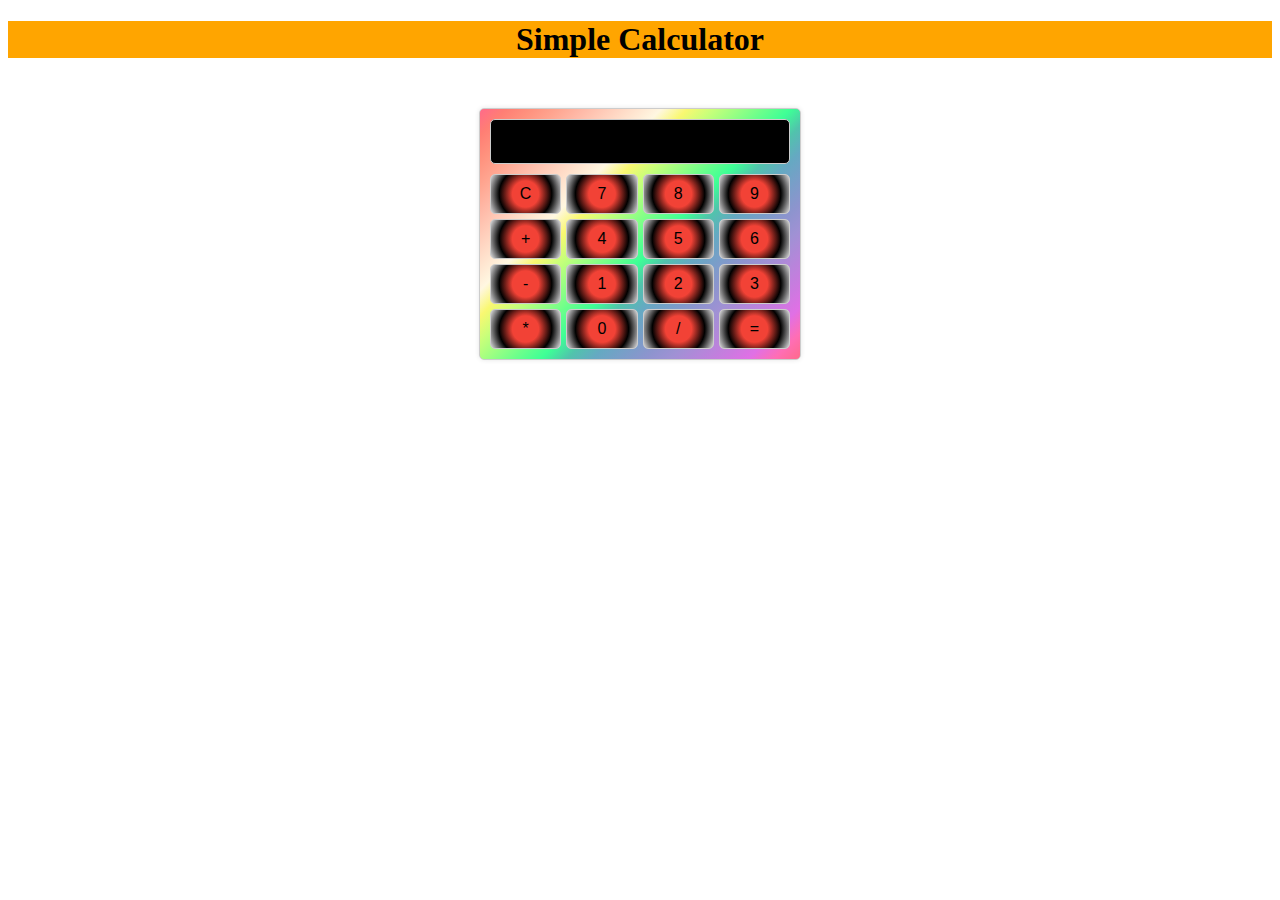
<file: Calculator/index.html>
<!DOCTYPE html>
<html>

<head>
    <link rel="stylesheet" type="text/css" href="style.css">
</head>

<body>

    <h1>Simple Calculator</h1>

    <div class="calculator">
        <input type="text" id="result" readonly>
        <div class="buttons">
            <button onclick="clearResult()">C</button>
            <button onclick="appendNumber(7)">7</button>
            <button onclick="appendNumber(8)">8</button>
            <button onclick="appendNumber(9)">9</button>
            <button onclick="appendOperator('+')">+</button>
            <button onclick="appendNumber(4)">4</button>
            <button onclick="appendNumber(5)">5</button>
            <button onclick="appendNumber(6)">6</button>
            <button onclick="appendOperator('-')">-</button>
            <button onclick="appendNumber(1)">1</button>
            <button onclick="appendNumber(2)">2</button>
            <button onclick="appendNumber(3)">3</button>
            <button onclick="appendOperator('*')">*</button>
            <button onclick="appendNumber(0)">0</button>
            <button onclick="appendOperator('/')">/</button>
            <button onclick="calculate()">=</button>
        </div>
    </div>

    <script src="script.js"></script>
</body>

</html>
</file>
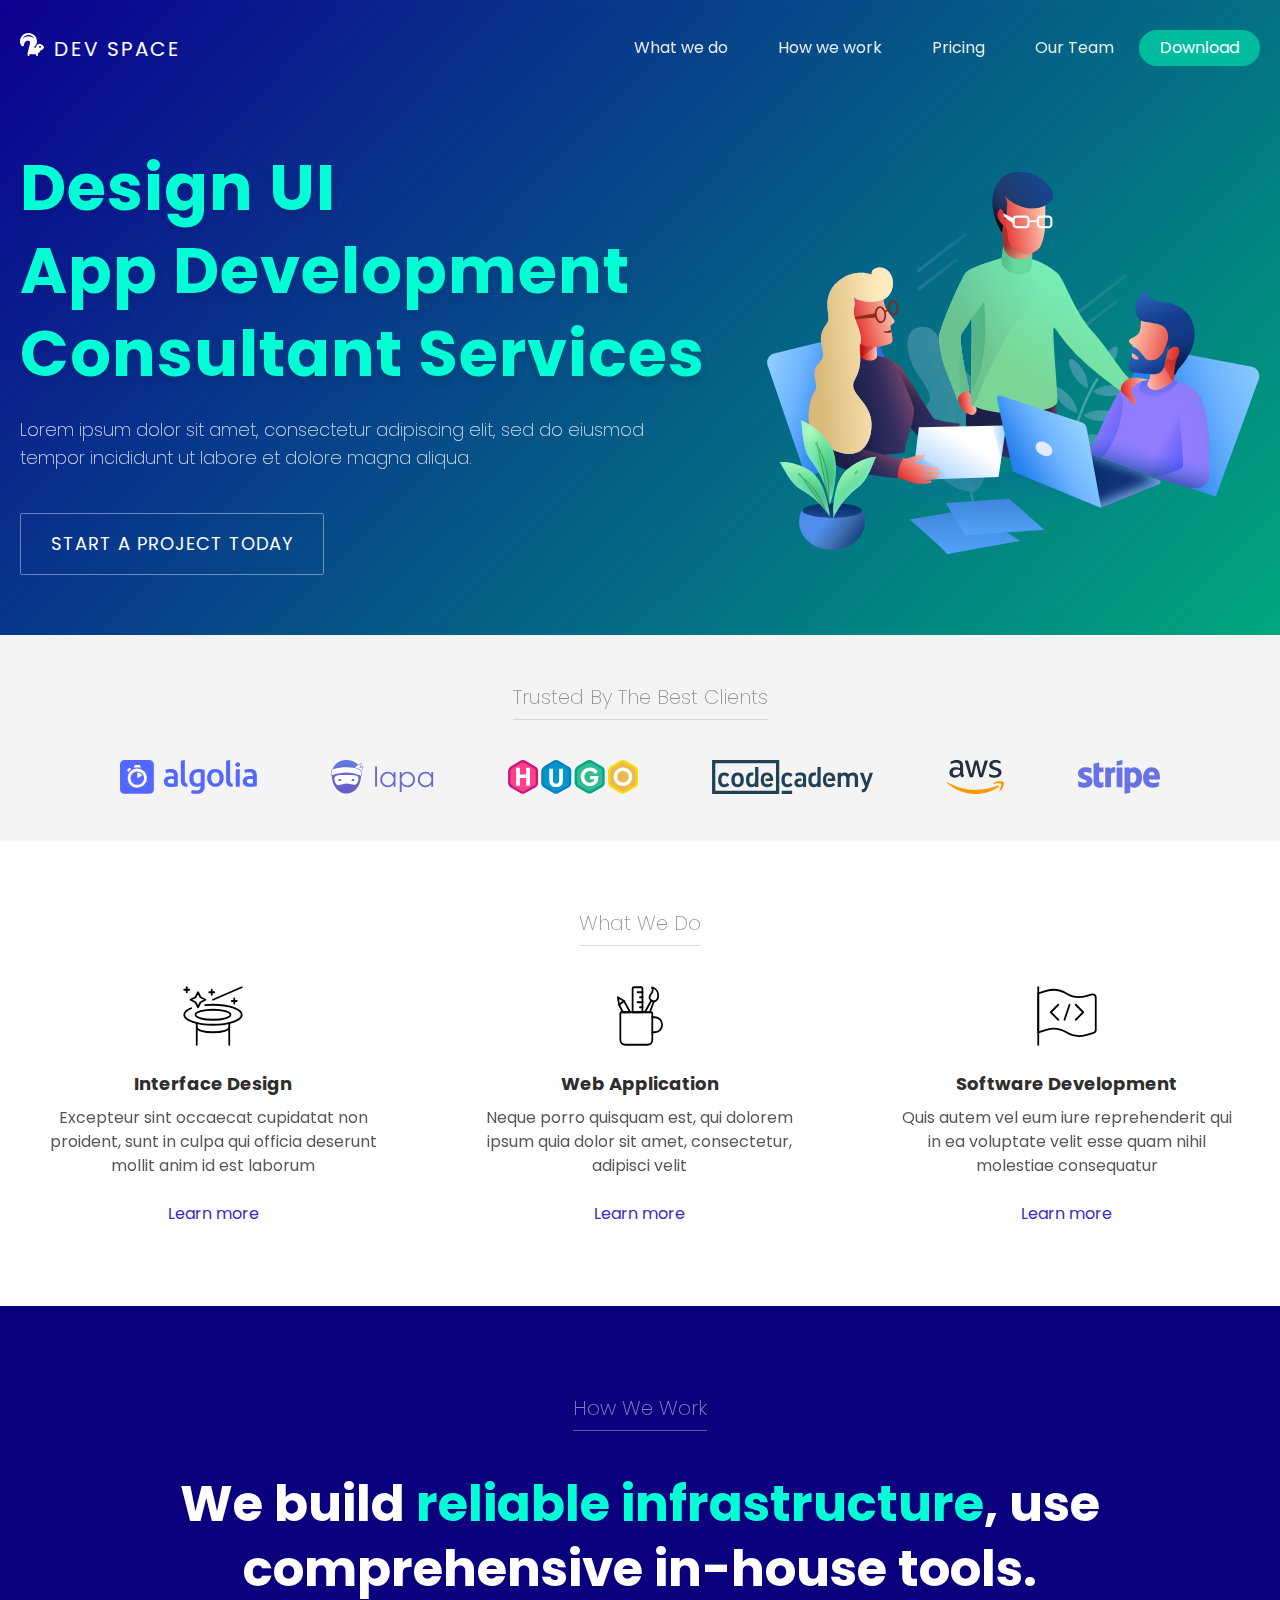
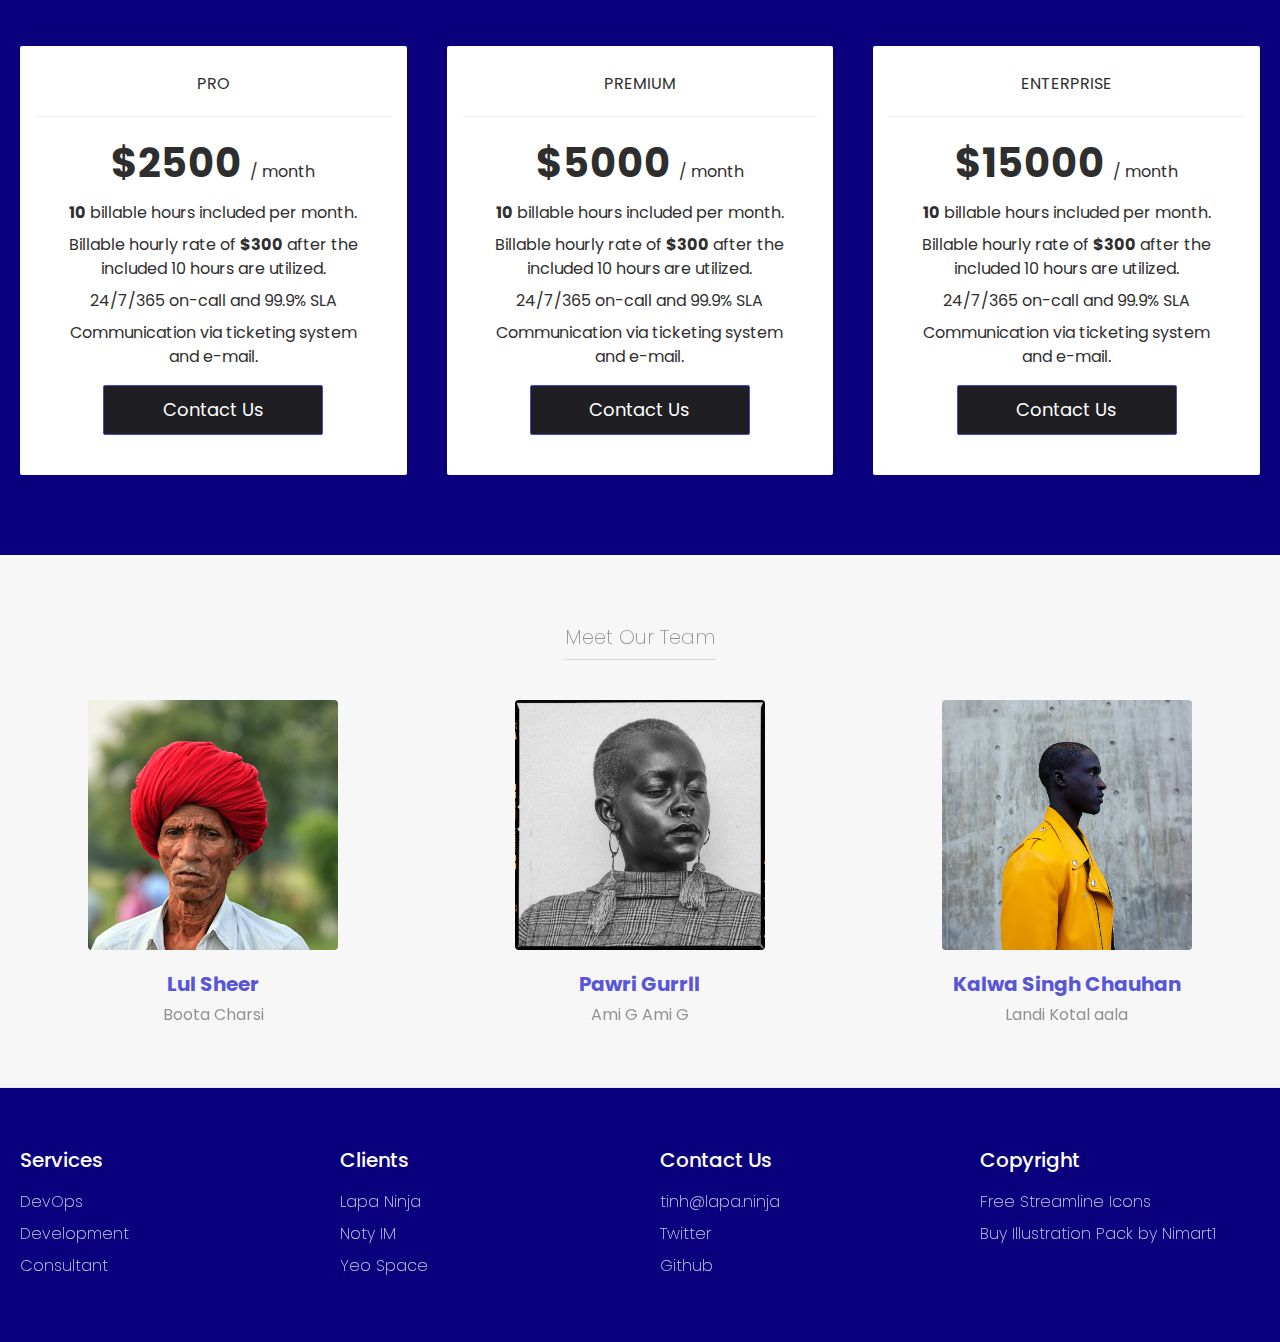
<file: Landing page/index.html>
<!DOCTYPE html>
<html lang="en">

<head>
    <meta name="generator" content="Hugo 0.48" />
    <meta charset="utf-8">
    <meta name="robots" content="index, follow">
    <meta name="viewport" content="width=device-width, initial-scale=1.0, shrink-to-fit=no">
    <meta http-equiv="x-ua-compatible" content="ie=edge">
    <title>Dev Space by Lapa Ninja</title>
    <meta name="keywords" content="yeo">
    <link href="https://fonts.googleapis.com/css?family=Poppins:200,400,700" rel="stylesheet">
    <link rel="stylesheet" href="./css/spectre.css">
    <link rel="stylesheet" href="./css/spectre-icons.css">
    <link rel="stylesheet" href="./css/spectre-exp.css">
    <link rel="stylesheet" href="./css/yeo.css">
    <meta property="og:title" content="">
    <meta property="og:url" content="">
    <meta property="og:description" content="">
    <meta property="og:site_name" content="">
    <meta property="og:type" content="product">
    <meta property="og:image" content="">
</head>

<body>
    <div class="yeo-slogan">
        <div class="container yeo-header">
            <div class="columns">
                <div class="column col-12">
                    <header class="navbar">
                        <section class="navbar-section">
                            <a class="navbar-brand logo" href="./">
                                <img class="logo-img" src="./images/logo.svg" alt=""><span>Dev Space</span>
                            </a>
                        </section>
                        <section class="navbar-section hide-sm">
                            <a class="btn btn-link" href="#we-do">What we do</a>
                            <a class="btn btn-link" href="#we-work">How we work</a>
                            <a class="btn btn-link" href="#price">Pricing</a>
                            <a class="btn btn-link" href="#team">Our Team</a>
                            <a class="btn btn-primary btn-hire-me" href="#">Download</a>
                        </section>
                    </header>
                </div>
            </div>
        </div>
        <div class="container slogan">
            <div class="columns">
                <div class="column col-7 col-sm-12">
                    <div class="slogan-content">
                        <h1>
                            <span class="slogan-bold">Design UI</span>
                            <span class="slogan-bold">App Development</span>
                            <span class="slogan-bold">Consultant Services</span>
                        </h1>
                        <p>Lorem ipsum dolor sit amet, consectetur adipiscing elit, sed do eiusmod tempor incididunt ut
                            labore et dolore magna aliqua.</p>
                        <a class="btn btn-primary btn-lg btn-start" target="_blank" href="#y">Start a project today</a>

                    </div>
                </div>
                <div class="column col-5 hide-sm">
                    <img class="slogan-img" src="./images/yeo-feature-1.svg" alt="">
                </div>
            </div>
        </div>
    </div>
    <div class="yeo-client">
        <div class="container yeo-client-list">
            <div class="columns">
                <div class="column col-12">
                    <h3 class="feature-title">
                        Trusted By The Best Clients
                    </h3>
                    <div class="client-logo">
                        <a href="#" target="_blank">
                            <img src="./images/algolia.svg" height="40px" alt="">
                        </a>
                        <a href="#" target="_blank">
                            <img src="./images/lapa-logo.svg" height="40px" alt="">
                        </a>
                        <a href="#" target="_blank">
                            <img src="./images/hugo.svg" height="40px" alt="">
                        </a>
                        <a href="#" target="_blank">
                            <img src="./images/codecademy.svg" height="40px" alt="">
                        </a>
                        <a href="#" target="_blank">
                            <img src="./images/aws.svg" height="40px" alt="">
                        </a>
                        <a href="#" target="_blank">
                            <img src="./images/stripe.svg" height="40px" alt="">
                        </a>
                    </div>
                </div>
            </div>
        </div>
    </div>
    <div class="yeo-do" id="we-do">
        <div class="container yeo-body">
            <div class="columns">
                <div class="column col-12">
                    <h2 class="feature-title">What We Do</h2>
                </div>
                <div class="column col-4 col-sm-12">
                    <div class="yeo-do-content">
                        <img src="./images/what-we-do-1.svg" alt="">
                        <h3>Interface Design</h3>
                        <p>Excepteur sint occaecat cupidatat non proident, sunt in culpa qui officia deserunt mollit
                            anim id est laborum</p>
                        <a href="">Learn more</a>
                    </div>
                </div>
                <div class="column col-4 col-sm-12">
                    <div class="yeo-do-content">
                        <img src="./images/what-we-do-2.svg" alt="">
                        <h3>Web Application</h3>
                        <p>Neque porro quisquam est, qui dolorem ipsum quia dolor sit amet, consectetur, adipisci velit
                        </p>
                        <a href="">Learn more</a>
                    </div>
                </div>
                <div class="column col-4 col-sm-12">
                    <div class="yeo-do-content">
                        <img src="./images/what-we-do-3.svg" alt="">
                        <h3>Software Development</h3>
                        <p>Quis autem vel eum iure reprehenderit qui in ea voluptate velit esse quam nihil molestiae
                            consequatur</p>
                        <a href="">Learn more</a>
                    </div>
                </div>
            </div>
        </div>
    </div>
    <div class="yeo-work" id="we-work">
        <div class="container yeo-body">
            <div class="columns">
                <div class="column col-12 col-sm-12">
                    <h2 class="feature-title">How We Work</h2>
                </div>
                <div class="column col-10 col-sm-12 centered">
                    <h2 class="yeo-work-feature">
                        We build <span class="yeo-work-feature-bold">reliable infrastructure</span>, use comprehensive
                        in-house tools.
                    </h2>
                </div>
            </div>
        </div>
    </div>
    <div class="yeo-price" id="price">
        <div class="container yeo-body  col-sm-12">
            <div class="columns">
                <div class="column col-4 col-sm-12">
                    <div class="panel">
                        <div class="panel-header">
                            <div class="panel-title"><span>PRO</span></div>
                        </div>
                        <div class="panel-body">
                            <p>
                                <span class="price">$2500 </span>
                                <span>/ month</span>
                            </p>
                            <ul>
                                <li><strong>10</strong> billable hours included per month.</li>
                                <li>Billable hourly rate of <strong>$300</strong> after the included 10 hours are
                                    utilized.</li>
                                <li>24/7/365 on-call and 99.9% SLA</li>
                                <li>Communication via ticketing system and e-mail.</li>
                            </ul>
                        </div>
                        <div class="panel-footer">
                            <button class="btn btn-primary btn-price">Contact Us</button>
                        </div>
                    </div>
                </div>
                <div class="column col-4 col-sm-12">
                    <div class="panel">
                        <div class="panel-header">
                            <div class="panel-title"><span>PREMIUM</span></div>
                        </div>
                        <div class="panel-body">
                            <p>
                                <span class="price">$5000 </span>
                                <span>/ month</span>
                            </p>
                            <ul>
                                <li><strong>10</strong> billable hours included per month.</li>
                                <li>Billable hourly rate of <strong>$300</strong> after the included 10 hours are
                                    utilized.</li>
                                <li>24/7/365 on-call and 99.9% SLA</li>
                                <li>Communication via ticketing system and e-mail.</li>
                            </ul>
                        </div>
                        <div class="panel-footer">
                            <button class="btn btn-primary btn-price">Contact Us</button>
                        </div>
                    </div>
                </div>
                <div class="column col-4 col-sm-12">
                    <div class="panel">
                        <div class="panel-header">
                            <div class="panel-title"><span>ENTERPRISE</span></div>
                        </div>
                        <div class="panel-body">
                            <p>
                                <span class="price">$15000 </span>
                                <span>/ month</span>
                            </p>
                            <ul>
                                <li><strong>10</strong> billable hours included per month.</li>
                                <li>Billable hourly rate of <strong>$300</strong> after the included 10 hours are
                                    utilized.</li>
                                <li>24/7/365 on-call and 99.9% SLA</li>
                                <li>Communication via ticketing system and e-mail.</li>
                            </ul>
                        </div>
                        <div class="panel-footer">
                            <button class="btn btn-primary btn-price">Contact Us</button>
                        </div>
                    </div>
                </div>
            </div>
        </div>
    </div>
    <div class="yeo-team" id="team">
        <div class="container yeo-body">
            <div class="columns">
                <div class="column col-12">
                    <h2 class="feature-title">Meet Our Team</h2>
                </div>
                <div class="column col-4 col-sm-12">
                    <a href=""><img class="s-circle" src="./images/team-1.jpg" alt=""></a>
                    <a href="#"><span class="name">Lul Sheer</span></a>
                    <span class="title">Boota Charsi</span>
                </div>
                <div class="column col-4 col-sm-12">
                    <a href=""><img class="s-circle" src="./images/team-2.jpg" alt=""></a>
                    <a href="#"><span class="name">Pawri Gurrll</span></a>
                    <span class="title">Ami G Ami G</span>
                </div>
                <div class="column col-4 col-sm-12">
                    <a href=""><img class="s-circle" src="./images/team-3.jpg" alt=""></a>
                    <a href="#"><span class="name">Kalwa Singh Chauhan</span></a>
                    <span class="title">Landi Kotal aala</span>
                </div>
            </div>
        </div>
    </div>

    <div class="yeo-footer">
        <div class="container">
            <div class="columns">
                <div class="column col-3 col-sm-6">
                    <div class="yeo-footer-content">
                        <h4>Services</h4>
                        <ul class="nav">
                            <li class="nav-item">
                                <a href="#">DevOps</a>
                            </li>
                            <li class="nav-item">
                                <a href="#">Development</a>
                            </li>
                            <li class="nav-item">
                                <a href="#">Consultant</a>
                            </li>
                        </ul>
                    </div>
                </div>
                <div class="column col-3 col-sm-6">
                    <div class="yeo-footer-content">
                        <h4>Clients</h4>
                        <ul class="nav">
                            <li class="nav-item">
                                <a href="#">Lapa Ninja</a>
                            </li>
                            <li class="nav-item">
                                <a href="#">Noty IM</a>
                            </li>
                            <li class="nav-item">
                                <a href="#">Yeo Space</a>
                            </li>
                        </ul>
                    </div>
                </div>
                <div class="column col-3 col-sm-6">
                    <div class="yeo-footer-content">
                        <h4>Contact Us</h4>
                        <ul class="nav">
                            <li class="nav-item">
                                <a href="#">tinh@lapa.ninja</a>
                            </li>
                            <li class="nav-item">
                                <a href="#">Twitter</a>
                            </li>
                            <li class="nav-item">
                                <a href="#">Github</a>
                            </li>
                        </ul>
                    </div>
                </div>
                <div class="column col-3 col-sm-6">
                    <div class="yeo-footer-content">
                        <h4>Copyright</h4>
                        <ul class="nav">
                            <li class="nav-item">
                                <a href="http://www.streamlineicons.com/?ref=lapaninja">Free Streamline Icons</a>
                            </li>
                            <li class="nav-item">
                                <a href="https://ui8.net/products/illustration-pack-vol-03?ref=lapaninja">Buy
                                    Illustration Pack by Nimart1</a>
                            </li>
                        </ul>
                    </div>
                </div>
            </div>
        </div>
    </div>
</body>

</html>
</file>
<file: Calculator/style.css>
h1 {
    font-family: cursive;
    text-align: center;
    background-color: orange;
}

.calculator {
    width: 300px;
    margin: 50px auto;
    padding: 10px;
    border: 1px solid #ccc;
    border-radius: 5px;
    box-shadow: 0 0 5px rgba(0, 0, 0, 0.1);
    background: linear-gradient(135deg, #FF6A8A, #FF7E74, #FF927E, #FFA590, #FFB9A7, #FFCEBB, #FFE3CE, #FFF7E1, #F9F871, #C8FF7A, #99FF83, #6AFF8C, #3EFF96, #51C3AC, #65A9C2, #799EC8, #8D94CE, #A091D4, #B586DA, #C97BDF, #E070E5, #FF6EB4, #FF6A8A);
    display: flex;
    flex-direction: column;
    align-items: center;
}

#result {
    width: 100%;
    margin-bottom: 10px;
    padding: 10px;
    font-size: 20px;
    box-sizing: border-box;
    border: 1px solid #ccc;
    border-radius: 5px;
    background-color: #000;
    color: #fff;
}

.buttons {
    display: grid;
    grid-template-columns: repeat(4, 1fr);
    gap: 5px;
    width: 100%;
}

button {
    width: 100%;
    padding: 10px;
    font-size: 16px;
    background: radial-gradient(circle, #F24236, #F24236, #000, #DEDEE0);
    border: 1px solid #ccc;
    border-radius: 5px;
    cursor: pointer;
}

button:hover {
    background-color: #ebebeb;
}

button:active {
    background-color: #d4d4d4;
}
</file>
<file: Landing page/css/spectre-icons.css>
/*! Spectre.css Icons v0.5.3 | MIT License | github.com/picturepan2/spectre */
.icon {
  box-sizing: border-box;
  display: inline-block;
  font-size: inherit;
  font-style: normal;
  height: 1em;
  position: relative;
  text-indent: -9999px;
  vertical-align: middle;
  width: 1em;
}

.icon::before,
.icon::after {
  display: block;
  left: 50%;
  position: absolute;
  top: 50%;
  transform: translate(-50%, -50%);
}

.icon.icon-2x {
  font-size: 1.6rem;
}

.icon.icon-3x {
  font-size: 2.4rem;
}

.icon.icon-4x {
  font-size: 3.2rem;
}

.accordion .icon,
.btn .icon,
.toast .icon,
.menu .icon {
  vertical-align: -10%;
}

.btn-lg .icon {
  vertical-align: -15%;
}

.icon-arrow-down::before,
.icon-arrow-left::before,
.icon-arrow-right::before,
.icon-arrow-up::before,
.icon-downward::before,
.icon-back::before,
.icon-forward::before,
.icon-upward::before {
  border: .1rem solid currentColor;
  border-bottom: 0;
  border-right: 0;
  content: "";
  height: .65em;
  width: .65em;
}

.icon-arrow-down::before {
  transform: translate(-50%, -75%) rotate(225deg);
}

.icon-arrow-left::before {
  transform: translate(-25%, -50%) rotate(-45deg);
}

.icon-arrow-right::before {
  transform: translate(-75%, -50%) rotate(135deg);
}

.icon-arrow-up::before {
  transform: translate(-50%, -25%) rotate(45deg);
}

.icon-back::after,
.icon-forward::after {
  background: currentColor;
  content: "";
  height: .1rem;
  width: .8em;
}

.icon-downward::after,
.icon-upward::after {
  background: currentColor;
  content: "";
  height: .8em;
  width: .1rem;
}

.icon-back::after {
  left: 55%;
}

.icon-back::before {
  transform: translate(-50%, -50%) rotate(-45deg);
}

.icon-downward::after {
  top: 45%;
}

.icon-downward::before {
  transform: translate(-50%, -50%) rotate(-135deg);
}

.icon-forward::after {
  left: 45%;
}

.icon-forward::before {
  transform: translate(-50%, -50%) rotate(135deg);
}

.icon-upward::after {
  top: 55%;
}

.icon-upward::before {
  transform: translate(-50%, -50%) rotate(45deg);
}

.icon-caret::before {
  border-left: .3em solid transparent;
  border-right: .3em solid transparent;
  border-top: .3em solid currentColor;
  content: "";
  height: 0;
  transform: translate(-50%, -25%);
  width: 0;
}

.icon-menu::before {
  background: currentColor;
  box-shadow: 0 -.35em, 0 .35em;
  content: "";
  height: .1rem;
  width: 100%;
}

.icon-apps::before {
  background: currentColor;
  box-shadow: -.35em -.35em, -.35em 0, -.35em .35em, 0 -.35em, 0 .35em, .35em -.35em, .35em 0, .35em .35em;
  content: "";
  height: 3px;
  width: 3px;
}

.icon-resize-horiz::before,
.icon-resize-horiz::after,
.icon-resize-vert::before,
.icon-resize-vert::after {
  border: .1rem solid currentColor;
  border-bottom: 0;
  border-right: 0;
  content: "";
  height: .45em;
  width: .45em;
}

.icon-resize-horiz::before,
.icon-resize-vert::before {
  transform: translate(-50%, -90%) rotate(45deg);
}

.icon-resize-horiz::after,
.icon-resize-vert::after {
  transform: translate(-50%, -10%) rotate(225deg);
}

.icon-resize-horiz::before {
  transform: translate(-90%, -50%) rotate(-45deg);
}

.icon-resize-horiz::after {
  transform: translate(-10%, -50%) rotate(135deg);
}

.icon-more-horiz::before,
.icon-more-vert::before {
  background: currentColor;
  border-radius: 50%;
  box-shadow: -.4em 0, .4em 0;
  content: "";
  height: 3px;
  width: 3px;
}

.icon-more-vert::before {
  box-shadow: 0 -.4em, 0 .4em;
}

.icon-plus::before,
.icon-minus::before,
.icon-cross::before {
  background: currentColor;
  content: "";
  height: .1rem;
  width: 100%;
}

.icon-plus::after,
.icon-cross::after {
  background: currentColor;
  content: "";
  height: 100%;
  width: .1rem;
}

.icon-cross::before {
  width: 100%;
}

.icon-cross::after {
  height: 100%;
}

.icon-cross::before,
.icon-cross::after {
  transform: translate(-50%, -50%) rotate(45deg);
}

.icon-check::before {
  border: .1rem solid currentColor;
  border-right: 0;
  border-top: 0;
  content: "";
  height: .5em;
  transform: translate(-50%, -75%) rotate(-45deg); 
  width: .9em;
}

.icon-stop {
  border: .1rem solid currentColor;
  border-radius: 50%;
}

.icon-stop::before {
  background: currentColor;
  content: "";
  height: .1rem;
  transform: translate(-50%, -50%) rotate(45deg);
  width: 1em;
}

.icon-shutdown {
  border: .1rem solid currentColor;
  border-radius: 50%;
  border-top-color: transparent;
}

.icon-shutdown::before {
  background: currentColor;
  content: "";
  height: .5em;
  top: .1em;
  width: .1rem;
}

.icon-refresh::before {
  border: .1rem solid currentColor;
  border-radius: 50%;
  border-right-color: transparent;
  content: "";
  height: 1em;
  width: 1em;
}

.icon-refresh::after {
  border: .2em solid currentColor;
  border-left-color: transparent;
  border-top-color: transparent;
  content: "";
  height: 0;
  left: 80%;
  top: 20%;
  width: 0;
}

.icon-search::before {
  border: .1rem solid currentColor;
  border-radius: 50%;
  content: "";
  height: .75em;
  left: 5%;
  top: 5%;
  transform: translate(0, 0) rotate(45deg);
  width: .75em;
}

.icon-search::after {
  background: currentColor;
  content: "";
  height: .1rem;
  left: 80%;
  top: 80%;
  transform: translate(-50%, -50%) rotate(45deg);
  width: .4em;
}

.icon-edit::before {
  border: .1rem solid currentColor;
  content: "";
  height: .4em;
  transform: translate(-40%, -60%) rotate(-45deg);
  width: .85em;
}

.icon-edit::after {
  border: .15em solid currentColor;
  border-right-color: transparent;
  border-top-color: transparent;
  content: "";
  height: 0;
  left: 5%;
  top: 95%;
  transform: translate(0, -100%);
  width: 0;
}

.icon-delete::before {
  border: .1rem solid currentColor;
  border-bottom-left-radius: .1rem;
  border-bottom-right-radius: .1rem;
  border-top: 0;
  content: "";
  height: .75em;
  top: 60%;
  width: .75em;
}

.icon-delete::after {
  background: currentColor;
  box-shadow: -.25em .2em, .25em .2em;
  content: "";
  height: .1rem;
  top: .05rem;
  width: .5em;
}

.icon-share {
  border: .1rem solid currentColor;
  border-radius: .1rem;
  border-right: 0;
  border-top: 0;
}

.icon-share::before {
  border: .1rem solid currentColor;
  border-left: 0;
  border-top: 0;
  content: "";
  height: .4em;
  left: 100%;
  top: .25em;
  transform: translate(-125%, -50%) rotate(-45deg);
  width: .4em;
}

.icon-share::after {
  border: .1rem solid currentColor;
  border-bottom: 0;
  border-radius: 75% 0;
  border-right: 0;
  content: "";
  height: .5em;
  width: .6em;
}

.icon-flag::before {
  background: currentColor;
  content: "";
  height: 1em;
  left: 15%;
  width: .1rem;
}

.icon-flag::after {
  border: .1rem solid currentColor;
  border-bottom-right-radius: .1rem;
  border-left: 0;
  border-top-right-radius: .1rem;
  content: "";
  height: .65em;
  left: 60%;
  top: 35%;
  width: .8em;
}

.icon-bookmark::before {
  border: .1rem solid currentColor;
  border-bottom: 0;
  border-top-left-radius: .1rem;
  border-top-right-radius: .1rem;
  content: "";
  height: .9em;
  width: .8em;
}

.icon-bookmark::after {
  border: .1rem solid currentColor;
  border-bottom: 0;
  border-left: 0;
  border-radius: .1rem;
  content: "";
  height: .5em;
  transform: translate(-50%, 35%) rotate(-45deg) skew(15deg, 15deg);
  width: .5em;
}

.icon-download,
.icon-upload {
  border-bottom: .1rem solid currentColor;
}

.icon-download::before,
.icon-upload::before {
  border: .1rem solid currentColor;
  border-bottom: 0;
  border-right: 0;
  content: "";
  height: .5em;
  transform: translate(-50%, -60%) rotate(-135deg); 
  width: .5em;
}

.icon-download::after,
.icon-upload::after {
  background: currentColor;
  content: "";
  height: .6em;
  top: 40%;
  width: .1rem;
}

.icon-upload::before {
  transform: translate(-50%, -60%) rotate(45deg);
}

.icon-upload::after {
  top: 50%;
}

.icon-time {
  border: .1rem solid currentColor;
  border-radius: 50%;
}

.icon-time::before {
  background: currentColor;
  content: "";
  height: .4em;
  transform: translate(-50%, -75%);
  width: .1rem;
}

.icon-time::after {
  background: currentColor;
  content: "";
  height: .3em;
  transform: translate(-50%, -75%) rotate(90deg);
  transform-origin: 50% 90%;
  width: .1rem;
}

.icon-mail::before {
  border: .1rem solid currentColor;
  border-radius: .1rem;
  content: "";
  height: .8em;
  width: 1em;
}

.icon-mail::after {
  border: .1rem solid currentColor;
  border-right: 0;
  border-top: 0;
  content: "";
  height: .5em;
  transform: translate(-50%, -90%) rotate(-45deg) skew(10deg, 10deg);
  width: .5em;
}

.icon-people::before {
  border: .1rem solid currentColor;
  border-radius: 50%;
  content: "";
  height: .45em;
  top: 25%;
  width: .45em;
}

.icon-people::after {
  border: .1rem solid currentColor;
  border-radius: 50% 50% 0 0;
  content: "";
  height: .4em;
  top: 75%;
  width: .9em;
}

.icon-message {
  border: .1rem solid currentColor;
  border-bottom: 0;
  border-radius: .1rem;
  border-right: 0;
}

.icon-message::before {
  border: .1rem solid currentColor;
  border-bottom-right-radius: .1rem;
  border-left: 0;
  border-top: 0;
  content: "";
  height: .8em;
  left: 65%;
  top: 40%;
  width: .7em;
}

.icon-message::after {
  background: currentColor;
  border-radius: .1rem;
  content: "";
  height: .3em;
  left: 10%;
  top: 100%;
  transform: translate(0, -90%) rotate(45deg);
  width: .1rem;
}

.icon-photo {
  border: .1rem solid currentColor;
  border-radius: .1rem;
}

.icon-photo::before {
  border: .1rem solid currentColor;
  border-radius: 50%;
  content: "";
  height: .25em;
  left: 35%;
  top: 35%;
  width: .25em;
}

.icon-photo::after {
  border: .1rem solid currentColor;
  border-bottom: 0;
  border-left: 0;
  content: "";
  height: .5em;
  left: 60%;
  transform: translate(-50%, 25%) rotate(-45deg);
  width: .5em;
}

.icon-link::before,
.icon-link::after {
  border: .1rem solid currentColor;
  border-radius: 5em 0 0 5em;
  border-right: 0;
  content: "";
  height: .5em;
  width: .75em;
}

.icon-link::before {
  transform: translate(-70%, -45%) rotate(-45deg);
}

.icon-link::after {
  transform: translate(-30%, -55%) rotate(135deg);
}

.icon-location::before {
  border: .1rem solid currentColor;
  border-radius: 50% 50% 50% 0;
  content: "";
  height: .8em;
  transform: translate(-50%, -60%) rotate(-45deg);
  width: .8em;
}

.icon-location::after {
  border: .1rem solid currentColor;
  border-radius: 50%;
  content: "";
  height: .2em;
  transform: translate(-50%, -80%);
  width: .2em;
}

.icon-emoji {
  border: .1rem solid currentColor;
  border-radius: 50%;
}

.icon-emoji::before {
  border-radius: 50%;
  box-shadow: -.17em -.15em, .17em -.15em;
  content: "";
  height: .1em;
  width: .1em;
}

.icon-emoji::after {
  border: .1rem solid currentColor;
  border-bottom-color: transparent;
  border-radius: 50%;
  border-right-color: transparent;
  content: "";
  height: .5em;
  transform: translate(-50%, -40%) rotate(-135deg);
  width: .5em;
}
</file>
<file: Landing page/css/spectre-exp.css>
/*! Spectre.css Experimentals v0.5.3 | MIT License | github.com/picturepan2/spectre */
.form-autocomplete {
  position: relative;
}

.form-autocomplete .form-autocomplete-input {
  align-content: flex-start;
  display: flex;
  display: -ms-flexbox;
  -ms-flex-line-pack: start;
  -ms-flex-wrap: wrap;
  flex-wrap: wrap;
  height: auto;
  min-height: 1.6rem;
  padding: .1rem;
}

.form-autocomplete .form-autocomplete-input.is-focused {
  border-color: #5755d9; 
  box-shadow: 0 0 0 .1rem rgba(87, 85, 217, .2);
}

.form-autocomplete .form-autocomplete-input .form-input {
  border-color: transparent;
  box-shadow: none;
  display: inline-block;
  -ms-flex: 1 0 auto;
  flex: 1 0 auto;
  height: 1.2rem;
  line-height: .8rem;
  margin: .1rem;
  width: auto;
}

.form-autocomplete .menu {
  left: 0;
  position: absolute;
  top: 100%;
  width: 100%;
}

.form-autocomplete.autocomplete-oneline .form-autocomplete-input {
  -ms-flex-wrap: nowrap;
  flex-wrap: nowrap;
  overflow-x: auto;
}

.form-autocomplete.autocomplete-oneline .chip {
  -ms-flex: 1 0 auto;
  flex: 1 0 auto;
}

.calendar {
  border: .05rem solid #e7e9ed;
  border-radius: .1rem;
  display: block;
  min-width: 280px;
}

.calendar .calendar-nav {
  align-items: center;
  background: #f8f9fa;
  border-top-left-radius: .1rem;
  border-top-right-radius: .1rem;
  display: flex;
  display: -ms-flexbox;
  -ms-flex-align: center;
  font-size: .9rem;
  padding: .4rem;
}

.calendar .calendar-header,
.calendar .calendar-body {
  display: flex;
  display: -ms-flexbox;
  -ms-flex-pack: center;
  -ms-flex-wrap: wrap;
  flex-wrap: wrap;
  justify-content: center;
  padding: .4rem 0;
}

.calendar .calendar-header .calendar-date,
.calendar .calendar-body .calendar-date {
  -ms-flex: 0 0 14.28%;
  flex: 0 0 14.28%;
  max-width: 14.28%;
}

.calendar .calendar-header {
  background: #f8f9fa;
  border-bottom: .05rem solid #e7e9ed;
  color: #acb3c2;
  font-size: .7rem;
  text-align: center;
}

.calendar .calendar-body {
  color: #667189;
}

.calendar .calendar-date {
  border: 0;
  padding: .2rem;
}

.calendar .calendar-date .date-item {
  -webkit-appearance: none;
  -moz-appearance: none;
  appearance: none;
  background: transparent;
  border: .05rem solid transparent;
  border-radius: 50%;
  color: #667189;
  cursor: pointer;
  font-size: .7rem;
  height: 1.4rem;
  line-height: 1rem;
  outline: none;
  padding: .1rem;
  position: relative;
  text-align: center;
  text-decoration: none;
  transition: all .2s ease;
  vertical-align: middle;
  white-space: nowrap;
  width: 1.4rem;
}

.calendar .calendar-date .date-item.date-today {
  border-color: #e5e5f9;
  color: #5755d9;
}

.calendar .calendar-date .date-item:focus {
  box-shadow: 0 0 0 .1rem rgba(87, 85, 217, .2);
}

.calendar .calendar-date .date-item:focus,
.calendar .calendar-date .date-item:hover {
  background: #fefeff;
  border-color: #e5e5f9;
  color: #5755d9;
  text-decoration: none;
}

.calendar .calendar-date .date-item:active,
.calendar .calendar-date .date-item.active {
  background: #4b48d6;
  border-color: #3634d2;
  color: #fff;
}

.calendar .calendar-date .date-item.badge::after {
  position: absolute;
  right: 3px;
  top: 3px;
  transform: translate(50%, -50%);
}

.calendar .calendar-date .date-item:disabled,
.calendar .calendar-date .date-item.disabled,
.calendar .calendar-date .calendar-event:disabled,
.calendar .calendar-date .calendar-event.disabled {
  cursor: default;
  opacity: .25;
  pointer-events: none;
}

.calendar .calendar-date.prev-month .date-item,
.calendar .calendar-date.prev-month .calendar-event,
.calendar .calendar-date.next-month .date-item,
.calendar .calendar-date.next-month .calendar-event {
  opacity: .25;
}

.calendar .calendar-range {
  position: relative;
}

.calendar .calendar-range::before {
  background: #f1f1fc;
  content: "";
  height: 1.4rem;
  left: 0;
  position: absolute;
  right: 0;
  top: 50%;
  transform: translateY(-50%);
}

.calendar .calendar-range.range-start::before {
  left: 50%;
}

.calendar .calendar-range.range-end::before {
  right: 50%;
}

.calendar .calendar-range.range-start .date-item,
.calendar .calendar-range.range-end .date-item {
  background: #4b48d6;
  border-color: #3634d2;
  color: #fff;
}

.calendar .calendar-range .date-item {
  color: #5755d9;
}

.calendar.calendar-lg .calendar-body {
  padding: 0;
}

.calendar.calendar-lg .calendar-body .calendar-date {
  border-bottom: .05rem solid #e7e9ed;
  border-right: .05rem solid #e7e9ed;
  display: flex;
  display: -ms-flexbox;
  -ms-flex-direction: column;
  flex-direction: column;
  height: 5.5rem;
  padding: 0;
}

.calendar.calendar-lg .calendar-body .calendar-date:nth-child(7n) {
  border-right: 0;
}

.calendar.calendar-lg .calendar-body .calendar-date:nth-last-child(-n+7) {
  border-bottom: 0;
}

.calendar.calendar-lg .date-item {
  align-self: flex-end;
  -ms-flex-item-align: end;
  height: 1.4rem;
  margin-right: .2rem;
  margin-top: .2rem;
}

.calendar.calendar-lg .calendar-range::before {
  top: 19px;
}

.calendar.calendar-lg .calendar-range.range-start::before {
  left: auto;
  width: 19px;
}

.calendar.calendar-lg .calendar-range.range-end::before {
  right: 19px;
}

.calendar.calendar-lg .calendar-events {
  flex-grow: 1;
  -ms-flex-positive: 1;
  line-height: 1;
  overflow-y: auto;
  padding: .2rem;
}

.calendar.calendar-lg .calendar-event {
  border-radius: .1rem;
  display: block;
  font-size: .7rem;
  margin: .1rem auto;
  overflow: hidden;
  padding: 3px 4px;
  text-overflow: ellipsis;
  white-space: nowrap;
}

.carousel {
  background: #f8f9fa;
  display: block;
  overflow: hidden;
  -webkit-overflow-scrolling: touch;
  position: relative;
  width: 100%;
  z-index: 1;
}

.carousel .carousel-container {
  height: 100%;
  left: 0;
  position: relative;
}

.carousel .carousel-container::before {
  content: "";
  display: block;
  padding-bottom: 56.25%;
}

.carousel .carousel-container .carousel-item {
  animation: carousel-slideout 1s ease-in-out 1;
  height: 100%;
  left: 0;
  margin: 0;
  opacity: 0;
  position: absolute;
  top: 0;
  width: 100%;
}

.carousel .carousel-container .carousel-item:hover .item-prev,
.carousel .carousel-container .carousel-item:hover .item-next {
  opacity: 1;
}

.carousel .carousel-container .item-prev,
.carousel .carousel-container .item-next {
  background: rgba(231, 233, 237, .25);
  border-color: rgba(231, 233, 237, .5);
  color: #e7e9ed;
  opacity: 0;
  position: absolute;
  top: 50%;
  transform: translateY(-50%);
  transition: all .4s ease;
  z-index: 100;
}

.carousel .carousel-container .item-prev {
  left: 1rem;
}

.carousel .carousel-container .item-next {
  right: 1rem;
}

.carousel .carousel-locator:nth-of-type(1):checked ~ .carousel-container .carousel-item:nth-of-type(1),
.carousel .carousel-locator:nth-of-type(2):checked ~ .carousel-container .carousel-item:nth-of-type(2),
.carousel .carousel-locator:nth-of-type(3):checked ~ .carousel-container .carousel-item:nth-of-type(3),
.carousel .carousel-locator:nth-of-type(4):checked ~ .carousel-container .carousel-item:nth-of-type(4) {
  animation: carousel-slidein .75s ease-in-out 1;
  opacity: 1;
  z-index: 100;
}

.carousel .carousel-locator:nth-of-type(1):checked ~ .carousel-nav .nav-item:nth-of-type(1),
.carousel .carousel-locator:nth-of-type(2):checked ~ .carousel-nav .nav-item:nth-of-type(2),
.carousel .carousel-locator:nth-of-type(3):checked ~ .carousel-nav .nav-item:nth-of-type(3),
.carousel .carousel-locator:nth-of-type(4):checked ~ .carousel-nav .nav-item:nth-of-type(4) {
  color: #e7e9ed;
}

.carousel .carousel-nav {
  bottom: .4rem;
  display: flex;
  display: -ms-flexbox;
  -ms-flex-pack: center;
  justify-content: center;
  left: 50%;
  position: absolute;
  transform: translateX(-50%);
  width: 10rem;
  z-index: 100;
}

.carousel .carousel-nav .nav-item {
  color: rgba(231, 233, 237, .5);
  display: block;
  -ms-flex: 1 0 auto;
  flex: 1 0 auto;
  height: 1.6rem;
  margin: .2rem;
  max-width: 2.5rem;
  position: relative;
}

.carousel .carousel-nav .nav-item::before {
  background: currentColor;
  content: "";
  display: block;
  height: .1rem;
  position: absolute;
  top: .5rem;
  width: 100%;
}

@keyframes carousel-slidein {
  0% {
    transform: translateX(100%);
  }
  100% {
    transform: translateX(0);
  }
}

@keyframes carousel-slideout {
  0% {
    opacity: 1;
    transform: translateX(0);
  }
  100% {
    opacity: 1;
    transform: translateX(-50%);
  }
}

.comparison-slider {
  height: 50vh;
  overflow: hidden;
  -webkit-overflow-scrolling: touch; 
  position: relative;
  width: 100%;
}

.comparison-slider .comparison-before,
.comparison-slider .comparison-after {
  height: 100%;
  left: 0;
  margin: 0;
  overflow: hidden;
  position: absolute;
  top: 0;
}

.comparison-slider .comparison-before img,
.comparison-slider .comparison-after img {
  height: 100%;
  object-fit: cover;
  object-position: left center;
  position: absolute;
  width: 100%;
}

.comparison-slider .comparison-before {
  width: 100%;
  z-index: 1;
}

.comparison-slider .comparison-before .comparison-label {
  right: .8rem;
}

.comparison-slider .comparison-after {
  max-width: 100%;
  min-width: 0;
  z-index: 2;
}

.comparison-slider .comparison-after::before {
  background: transparent;
  content: "";
  cursor: default;
  height: 100%;
  left: 0;
  position: absolute;
  right: .8rem;
  top: 0;
  z-index: 1;
}

.comparison-slider .comparison-after::after {
  background: currentColor;
  border-radius: 50%;
  box-shadow: 0 -5px, 0 5px;
  color: #fff;
  content: "";
  height: 3px;
  position: absolute;
  right: .4rem;
  top: 50%;
  transform: translate(50%, -50%);
  width: 3px;
}

.comparison-slider .comparison-after .comparison-label {
  left: .8rem;
}

.comparison-slider .comparison-resizer {
  animation: first-run 1.5s 1 ease-in-out;
  cursor: ew-resize;
  height: .8rem;
  left: 0;
  max-width: 100%;
  min-width: .8rem;
  opacity: 0;
  outline: none;
  position: relative;
  resize: horizontal;
  top: 50%;
  transform: translateY(-50%) scaleY(30);
  width: 0;
}

.comparison-slider .comparison-label {
  background: rgba(69, 77, 93, .5);
  bottom: .8rem;
  color: #fff;
  padding: .2rem .4rem;
  position: absolute;
  -webkit-user-select: none;
  -moz-user-select: none;
  -ms-user-select: none;
  user-select: none;
}

@keyframes first-run {
  0% {
    width: 0;
  }
  25% {
    width: 2.4rem;
  }
  50% {
    width: .8rem;
  }
  75% {
    width: 1.2rem;
  }
  100% {
    width: 0;
  }
}

.filter .filter-tag#tag-0:checked ~ .filter-nav .chip[for="tag-0"],
.filter .filter-tag#tag-1:checked ~ .filter-nav .chip[for="tag-1"],
.filter .filter-tag#tag-2:checked ~ .filter-nav .chip[for="tag-2"],
.filter .filter-tag#tag-3:checked ~ .filter-nav .chip[for="tag-3"],
.filter .filter-tag#tag-4:checked ~ .filter-nav .chip[for="tag-4"],
.filter .filter-tag#tag-5:checked ~ .filter-nav .chip[for="tag-5"],
.filter .filter-tag#tag-6:checked ~ .filter-nav .chip[for="tag-6"],
.filter .filter-tag#tag-7:checked ~ .filter-nav .chip[for="tag-7"],
.filter .filter-tag#tag-8:checked ~ .filter-nav .chip[for="tag-8"] {
  background: #5755d9;
  color: #fff;
}

.filter .filter-tag#tag-1:checked ~ .filter-body .filter-item:not([data-tag~="tag-1"]),
.filter .filter-tag#tag-2:checked ~ .filter-body .filter-item:not([data-tag~="tag-2"]),
.filter .filter-tag#tag-3:checked ~ .filter-body .filter-item:not([data-tag~="tag-3"]),
.filter .filter-tag#tag-4:checked ~ .filter-body .filter-item:not([data-tag~="tag-4"]),
.filter .filter-tag#tag-5:checked ~ .filter-body .filter-item:not([data-tag~="tag-5"]),
.filter .filter-tag#tag-6:checked ~ .filter-body .filter-item:not([data-tag~="tag-6"]),
.filter .filter-tag#tag-7:checked ~ .filter-body .filter-item:not([data-tag~="tag-7"]),
.filter .filter-tag#tag-8:checked ~ .filter-body .filter-item:not([data-tag~="tag-8"]) {
  display: none;
}

.filter .filter-nav {
  margin: .4rem 0;
}

.filter .filter-body {
  display: flex;
  display: -ms-flexbox;
  -ms-flex-wrap: wrap;
  flex-wrap: wrap;
}

.meter {
  -webkit-appearance: none;
  -moz-appearance: none;
  appearance: none;
  background: #f8f9fa;
  border: 0;
  border-radius: .1rem;
  display: block;
  height: .8rem; 
  width: 100%;
}

.meter::-webkit-meter-inner-element {
  display: block;
}

.meter::-webkit-meter-bar,
.meter::-webkit-meter-optimum-value,
.meter::-webkit-meter-suboptimum-value,
.meter::-webkit-meter-even-less-good-value {
  border-radius: .1rem;
}

.meter::-webkit-meter-bar {
  background: #f8f9fa;
}

.meter::-webkit-meter-optimum-value {
  background: #32b643;
}

.meter::-webkit-meter-suboptimum-value {
  background: #ffb700;
}

.meter::-webkit-meter-even-less-good-value {
  background: #e85600;
}

.meter::-moz-meter-bar,
.meter:-moz-meter-optimum,
.meter:-moz-meter-sub-optimum,
.meter:-moz-meter-sub-sub-optimum {
  border-radius: .1rem;
}

.meter:-moz-meter-optimum::-moz-meter-bar {
  background: #32b643;
}

.meter:-moz-meter-sub-optimum::-moz-meter-bar {
  background: #ffb700;
}

.meter:-moz-meter-sub-sub-optimum::-moz-meter-bar {
  background: #e85600;
}

.off-canvas {
  display: flex;
  display: -ms-flexbox;
  -ms-flex-flow: nowrap;
  flex-flow: nowrap;
  height: 100%;
  position: relative;
  width: 100%;
}

.off-canvas .off-canvas-toggle {
  display: block;
  left: .4rem; 
  position: absolute;
  top: .4rem;
  transition: none;
  z-index: 1;
}

.off-canvas .off-canvas-sidebar {
  background: #f8f9fa;
  bottom: 0;
  left: 0;
  min-width: 10rem;
  overflow-y: auto;
  position: fixed;
  top: 0;
  transform: translateX(-100%); 
  transition: transform .25s ease;
  z-index: 200;
}

.off-canvas .off-canvas-content {
  -ms-flex: 1 1 auto;
  flex: 1 1 auto;
  height: 100%;
  padding: .4rem .4rem .4rem 4rem;
}

.off-canvas .off-canvas-overlay {
  background: rgba(69, 77, 93, .1);
  border-color: transparent;
  border-radius: 0;
  bottom: 0;
  display: none;
  height: 100%;
  left: 0;
  position: fixed;
  right: 0;
  top: 0;
  width: 100%;
}

.off-canvas .off-canvas-sidebar:target,
.off-canvas .off-canvas-sidebar.active {
  transform: translateX(0);
}

.off-canvas .off-canvas-sidebar:target ~ .off-canvas-overlay,
.off-canvas .off-canvas-sidebar.active ~ .off-canvas-overlay {
  display: block;
  z-index: 100;
}

@media (min-width: 960px) {
  .off-canvas.off-canvas-sidebar-show .off-canvas-toggle {
    display: none;
  }
  .off-canvas.off-canvas-sidebar-show .off-canvas-sidebar {
    -ms-flex: 0 0 auto;
    flex: 0 0 auto;
    position: relative;
    transform: none;
  }
  .off-canvas.off-canvas-sidebar-show .off-canvas-overlay {
    display: none !important;
  }
}

.parallax {
  display: block;
  height: auto;
  position: relative;
  width: auto;
}

.parallax .parallax-content {
  box-shadow: 0 1rem 2.1rem rgba(69, 77, 93, .3);
  height: auto;
  transform: perspective(1000px);
  transform-style: preserve-3d;
  transition: all .4s ease;
  width: 100%;
}

.parallax .parallax-content::before {
  content: "";
  display: block;
  height: 100%;
  left: 0;
  position: absolute;
  top: 0;
  width: 100%;
}

.parallax .parallax-front {
  align-items: center;
  color: #fff;
  display: flex;
  display: -ms-flexbox;
  -ms-flex-align: center;
  -ms-flex-pack: center;
  height: 100%;
  justify-content: center;
  left: 0;
  position: absolute;
  text-align: center;
  text-shadow: 0 0 20px rgba(69, 77, 93, .75);
  top: 0;
  transform: translateZ(50px) scale(.95);
  transition: all .4s ease;
  width: 100%;
  z-index: 1;
}

.parallax .parallax-top-left {
  height: 50%;
  left: 0;
  outline: none;
  position: absolute;
  top: 0; 
  width: 50%;
  z-index: 100;
}

.parallax .parallax-top-left:focus ~ .parallax-content,
.parallax .parallax-top-left:hover ~ .parallax-content {
  transform: perspective(1000px) rotateX(3deg) rotateY(-3deg);
}

.parallax .parallax-top-left:focus ~ .parallax-content::before,
.parallax .parallax-top-left:hover ~ .parallax-content::before {
  background: linear-gradient(135deg, rgba(255, 255, 255, .35) 0%, transparent 50%);
}

.parallax .parallax-top-left:focus ~ .parallax-content .parallax-front,
.parallax .parallax-top-left:hover ~ .parallax-content .parallax-front {
  transform: translate3d(4.5px, 4.5px, 50px) scale(.95);
}

.parallax .parallax-top-right {
  height: 50%;
  outline: none;
  position: absolute;
  right: 0;
  top: 0; 
  width: 50%;
  z-index: 100;
}

.parallax .parallax-top-right:focus ~ .parallax-content,
.parallax .parallax-top-right:hover ~ .parallax-content {
  transform: perspective(1000px) rotateX(3deg) rotateY(3deg);
}

.parallax .parallax-top-right:focus ~ .parallax-content::before,
.parallax .parallax-top-right:hover ~ .parallax-content::before {
  background: linear-gradient(-135deg, rgba(255, 255, 255, .35) 0%, transparent 50%);
}

.parallax .parallax-top-right:focus ~ .parallax-content .parallax-front,
.parallax .parallax-top-right:hover ~ .parallax-content .parallax-front {
  transform: translate3d(-4.5px, 4.5px, 50px) scale(.95);
}

.parallax .parallax-bottom-left {
  bottom: 0;
  height: 50%;
  left: 0; 
  outline: none;
  position: absolute;
  width: 50%;
  z-index: 100;
}

.parallax .parallax-bottom-left:focus ~ .parallax-content,
.parallax .parallax-bottom-left:hover ~ .parallax-content {
  transform: perspective(1000px) rotateX(-3deg) rotateY(-3deg);
}

.parallax .parallax-bottom-left:focus ~ .parallax-content::before,
.parallax .parallax-bottom-left:hover ~ .parallax-content::before {
  background: linear-gradient(45deg, rgba(255, 255, 255, .35) 0%, transparent 50%);
}

.parallax .parallax-bottom-left:focus ~ .parallax-content .parallax-front,
.parallax .parallax-bottom-left:hover ~ .parallax-content .parallax-front {
  transform: translate3d(4.5px, -4.5px, 50px) scale(.95);
}

.parallax .parallax-bottom-right {
  bottom: 0;
  height: 50%;
  outline: none;
  position: absolute;
  right: 0; 
  width: 50%;
  z-index: 100;
}

.parallax .parallax-bottom-right:focus ~ .parallax-content,
.parallax .parallax-bottom-right:hover ~ .parallax-content {
  transform: perspective(1000px) rotateX(-3deg) rotateY(3deg);
}

.parallax .parallax-bottom-right:focus ~ .parallax-content::before,
.parallax .parallax-bottom-right:hover ~ .parallax-content::before {
  background: linear-gradient(-45deg, rgba(255, 255, 255, .35) 0%, transparent 50%);
}

.parallax .parallax-bottom-right:focus ~ .parallax-content .parallax-front,
.parallax .parallax-bottom-right:hover ~ .parallax-content .parallax-front {
  transform: translate3d(-4.5px, -4.5px, 50px) scale(.95);
}

.progress {
  -webkit-appearance: none;
  -moz-appearance: none;
  appearance: none;
  background: #f0f1f4;
  border: 0;
  border-radius: .1rem;
  color: #5755d9;
  height: .2rem;
  position: relative;
  width: 100%;
}

.progress::-webkit-progress-bar {
  background: transparent;
  border-radius: .1rem;
}

.progress::-webkit-progress-value {
  background: #5755d9;
  border-radius: .1rem;
}

.progress::-moz-progress-bar {
  background: #5755d9;
  border-radius: .1rem;
}

.progress:indeterminate {
  animation: progress-indeterminate 1.5s linear infinite;
  background: #f0f1f4 linear-gradient(to right, #5755d9 30%, #f0f1f4 30%) top left/150% 150% no-repeat;
}

.progress:indeterminate::-moz-progress-bar {
  background: transparent;
}

@keyframes progress-indeterminate {
  0% {
    background-position: 200% 0;
  }
  100% {
    background-position: -200% 0;
  }
}

.slider {
  -webkit-appearance: none;
  -moz-appearance: none;
  appearance: none;
  background: transparent;
  display: block;
  height: 1.2rem; 
  width: 100%;
}

.slider:focus {
  box-shadow: 0 0 0 .1rem rgba(87, 85, 217, .2);
  outline: none;
}

.slider.tooltip:not([data-tooltip])::after {
  content: attr(value);
}

.slider::-webkit-slider-thumb {
  -webkit-appearance: none;
  background: #5755d9;
  border: 0;
  border-radius: 50%;
  height: .6rem;
  margin-top: -.25rem;
  transition: transform .2s ease;
  width: .6rem;
}

.slider::-moz-range-thumb {
  background: #5755d9;
  border: 0;
  border-radius: 50%;
  height: .6rem;
  transition: transform .2s ease;
  width: .6rem;
}

.slider::-ms-thumb {
  background: #5755d9;
  border: 0;
  border-radius: 50%;
  height: .6rem;
  transition: transform .2s ease;
  width: .6rem;
}

.slider:active::-webkit-slider-thumb {
  transform: scale(1.25);
}

.slider:active::-moz-range-thumb {
  transform: scale(1.25);
}

.slider:active::-ms-thumb {
  transform: scale(1.25);
}

.slider:disabled::-webkit-slider-thumb,
.slider.disabled::-webkit-slider-thumb {
  background: #e7e9ed;
  transform: scale(1);
}

.slider:disabled::-moz-range-thumb,
.slider.disabled::-moz-range-thumb {
  background: #e7e9ed;
  transform: scale(1);
}

.slider:disabled::-ms-thumb,
.slider.disabled::-ms-thumb {
  background: #e7e9ed;
  transform: scale(1);
}

.slider::-webkit-slider-runnable-track {
  background: #f0f1f4;
  border-radius: .1rem;
  height: .1rem;
  width: 100%;
}

.slider::-moz-range-track {
  background: #f0f1f4;
  border-radius: .1rem;
  height: .1rem;
  width: 100%;
}

.slider::-ms-track {
  background: #f0f1f4;
  border-radius: .1rem;
  height: .1rem;
  width: 100%;
}

.slider::-ms-fill-lower {
  background: #5755d9;
}

.timeline .timeline-item {
  display: flex;
  display: -ms-flexbox;
  margin-bottom: 1.2rem;
  position: relative;
}

.timeline .timeline-item::before {
  background: #e7e9ed;
  content: "";
  height: 100%;
  left: 11px;
  position: absolute;
  top: 1.2rem;
  width: 2px;
}

.timeline .timeline-item .timeline-left {
  -ms-flex: 0 0 auto;
  flex: 0 0 auto;
}

.timeline .timeline-item .timeline-content {
  -ms-flex: 1 1 auto;
  flex: 1 1 auto;
  padding: 2px 0 2px .8rem;
}

.timeline .timeline-item .timeline-icon {
  border-radius: 50%;
  color: #fff;
  display: block;
  height: 1.2rem;
  text-align: center;
  width: 1.2rem;
}

.timeline .timeline-item .timeline-icon::before {
  border: .1rem solid #5755d9;
  border-radius: 50%;
  content: "";
  display: block;
  height: .4rem;
  left: .4rem;
  position: absolute;
  top: .4rem;
  width: .4rem;
}

.timeline .timeline-item .timeline-icon.icon-lg {
  background: #5755d9;
  line-height: 1.2rem;
}

.timeline .timeline-item .timeline-icon.icon-lg::before {
  content: none;
}
</file>
<file: Landing page/css/yeo.css>
body {
    background: #fff;
    font-family: 'Poppins', sans-serif;
    color: #2E2E2E;
    font-weight: 400;
}

.container {
    max-width: 1280px;
    padding-left: 1rem;
    padding-right: 1rem;
}

a:focus {
    box-shadow: none;
}

a:focus,
a:hover,
a:active {
    text-decoration: none;
    color: #2623d0;
}


.container .columns {
    margin-left: -1rem;
    margin-right: -1rem;
}

.container .column {
    padding-left: 1rem;
    padding-right: 1rem;
}

.yeo-body {
    max-width: 1280px;
    padding-left: 1rem;
    padding-right: 1rem;
    text-align: center;
}


.navbar .navbar-brand.logo {
    font-size: 1rem;
    font-weight: 400;
    text-transform: uppercase;
    font-family: 'Poppins', sans-serif;
    letter-spacing: 2px;
}

.logo-img {
    padding-right: 10px;
    display: inline-block;
    height: 24px;
}

.yeo-slogan {
    background: #0a007e center;
    background-size: auto;
    padding-bottom: 3rem;
/* Rectangle 10: */
background-image: -webkit-linear-gradient(44deg, #0C0091 0%, #00A87E 100%);
background-image: -o-linear-gradient(44deg, #0C0091 0%, #00A87E 100%);
background-image: linear-gradient(134deg, #0C0091 0%, #00A87E 100%);
}

.yeo-slogan .slogan-bold {
    display: block;
}

.yeo-slogan .slogan-normal {
    display: block;
}

.yeo-slogan p {
    font-size: .9rem;
    line-height: 1.6;
    font-weight: 200;
    opacity: 0.8;
    width: 90%;
    margin-bottom: 2rem;
}

.slogan {
    background: transparent;
    padding-top: 3rem;
    color: #fff;
    text-align: left;
    max-width: 1280px;
}

.slogan h1 {
    font-size: 3.2rem;
    font-family: 'Poppins', serif;
    font-weight: 700;
    text-shadow: 0px 5px 8px rgba(0, 0, 0, 0.1);
    line-height: 1.3;
    max-width: 950px;
    margin-bottom: 1rem;
    letter-spacing: 0.05rem;
}


.slogan-img {
    max-width: 100%;
    margin-top: 25px;
}

.yeo-header {
    background: transparent;
}

.yeo-header a {
    color: #fff;
}

.slogan .slogan-bold {
    color: #00ffd4;
}


.slogan .btn-start {
    padding: .9rem 1.5rem;
    height: auto;
    background: transparent;
    color: #fff;
    font-weight: 400;
    text-transform: uppercase;
    border-color: rgba(255, 255, 255, .4);
    letter-spacing: 0.05rem;
}

.feature-title {
    font-weight: 200;
    font-size: 1rem;
    padding: .5rem 0 .5rem 0;
    opacity: .5;
    text-align: center;
    display: inline-block;
    border-bottom: 1px solid #bcb9b9;
    margin: 0 auto 2rem;
}

.yeo-header .navbar {
    max-width: 1280px;
    margin: 0 auto;
    padding: 1.5rem 0 1rem 0;
}

.yeo-header .navbar-section .btn.btn-link {
    color: #fff;
    padding: .25rem 1.2rem;
    opacity: .9;
}

.yeo-header .btn-hire-me {
    background: #00bc9e;
    border-color: transparent;
    color: #ffffff;
    border-radius: 50px;
    padding: .25rem 1rem;
}

/* Our Client*/

.yeo-client {
    background: #f4f4f4;
    padding: 2rem 0;
    text-align: center;
}

.yeo-client-title {
    text-align: center;
    font-size: 1rem;
    margin: 0 0 1.5rem 0;
    font-weight: 200;
    opacity: .5;
}


.client-logo {}

.yeo-client a {
    display: inline-block;
    margin-right: 3.5rem;
}

.yeo-client a:last-child {
    margin: 0;
}

.yeo-client img {
    height: 34px;
}

/* Yeo Price */

.yeo-price {
    padding: 0 0 4rem 0;
    background: #0a007e;
}

.yeo-price .panel {
    text-align: center;
    background: #fff;
    border: none;
}

.yeo-price .panel ul {
    list-style: none;
    margin: 0 1rem;
}

.yeo-price .panel .panel-title {
    font-size: .8rem;
    font-weight: 400;
    padding: .5rem 0 0 0;
    border-bottom: 1px solid #eee;
    padding-bottom: 1rem;
}

.yeo-price .panel p {
    margin: 0;
}

.yeo-price .panel .price {
    font-size: 2rem;
    font-weight: 700;
}

.yeo-price .btn-price {
    padding: .6rem 1rem;
    background: #1f1f23;
    color: #fff;
    height: auto;
    min-width: 220px;
    font-size: .9rem;
}

.yeo-price .panel .panel-footer {
    padding-bottom: 2rem;
}

/* Yeo Team */

.yeo-team {
    text-align: center;
    border-bottom: 1px solid #eee;
    padding: 3rem 0;
    background: #f7f7f7;
}


.yeo-team .team-title {
    font-size: 2rem;
    font-weight: 700;
    padding: 1rem 0;
}

.yeo-team .name {
    font-size: 1rem;
    font-weight: 700;
    padding: .6rem 0 .2rem 0;
    display: block;
}


.yeo-team .title {
    font-size: .8rem;
    opacity: .5;
}


.yeo-team img {
    max-width: 250px;
}

.yeo-team .s-circle {
    border-radius: 4px;
}


/* What We Do */

.yeo-do {
    padding: 3rem 0 4rem 0;
    text-align: center;
}



.yeo-do .yeo-do-content {
    padding: 0 1rem;
}

.yeo-do img {
    max-height: 60px;
}

.yeo-do h3 {
    font-size: .9rem;
    font-weight: 700;
    padding: 1rem 0 .1rem 0;
}

.yeo-do p {
    font-size: .8rem;
    font-weight: 400;
    opacity: .8;
}

.yeo-do a {
    color: #382CBE;
}



/* How We Work */

.yeo-work {
    padding: 4rem 0 1rem 0;
    background: #0a007e;
    color: #fff;
    background-size: cover;
}

.yeo-work-feature-bold {
    color: #00ffd4;
}

.yeo-work-img img {
    width: 300px;
}

.yeo-work .yeo-work-feature {
    font-weight: 700;
    font-size: 2.5rem;
    line-height: 1.3;
    text-align: center;
}



/* Open Source */

.yeo-open-source {
    padding: 4rem 0;
    text-align: center;
}

.open-source-feature {
    font-weight: 700;
    font-size: 3.5rem;
}

.yeo-open-source .btn-open-source {
    padding: .8rem 1.5rem;
    background: #fff;
    border-color: #ddd;
    color: #444;
    height: auto;
}


.yeo-footer {
    background: #0a007e;
    color: #fff;
    padding: 3rem 0;
}

.yeo-footer h4 {
    font-size: 1rem;
    color: #fff;
}

.yeo-footer .nav .nav-item a {
    padding: .3rem 0rem;
    color: #fff;
    opacity: 0.8;
    font-weight: 200;
}



@media (max-width: 600px) {

    .slogan {
        padding-top: 0rem;
    }

    .slogan h1 {
        font-size: 1.6rem;
        line-height: 1.5;
        margin-bottom: .5rem;
    }

    .yeo-slogan {
        padding-bottom: 2rem;
    }

    .yeo-slogan p {
        font-size: .7rem;
        width: 100%;
        margin-bottom: 1rem;
    }

    .yeo-do {
        padding: 1rem 0 2rem 0;
    }

    .yeo-do .yeo-do-content {
        padding-right: 0;
        padding-bottom: 1.5rem;
        text-align: center;
        border-bottom: 1px solid #ddd;
        margin-bottom: 1.5rem;
    }

    .yeo-client a {
        margin: 10px 15px;
    }

    .yeo-price .panel {
        text-align: center;
        background: #fff;
        margin-bottom: 1rem;
    }

    .yeo-do h3 {
        font-size: 1rem;
        font-weight: 700;
        padding: 1rem 0 .1rem 0;
    }

    .yeo-work {
        padding: 2rem 0;
        text-align: center;
    }

    .yeo-work .yeo-work-feature {
        font-size: 2rem;
    }

    .yeo-open-source {
        padding: 2rem 0;
    }

    .open-source-feature {
        font-size: 2rem;
    }

    .yeo-client img {
    height: 30px;
}

    .yeo-footer {
        padding: 2rem 0;
    }

    .yeo-footer-content {
        padding-bottom: 1rem;
    }

    .yeo-footer h4 {
        font-size: 1rem;
        color: #fff;
        margin-bottom: 0;
    }

    .feature-title {
        font-weight: 200;
        font-size: 1rem;
        padding: 1rem 0 1rem 0;
        opacity: .5;
    }

    .yeo-team {
        padding: 1rem 0;
    }

    .yeo-price {
        padding: 0 0 2rem 0;
    }

    .yeo-team .title {
        font-size: .8rem;
        opacity: .5;
        padding-bottom: 2rem;
        display: block;
    }

    .yeo-price .btn-price {
        padding: .6rem .5rem;
        background: #382CBE;
        color: #fff;
        height: auto;
        width: 90%;
        font-size: .8rem;
    }

}
</file>
